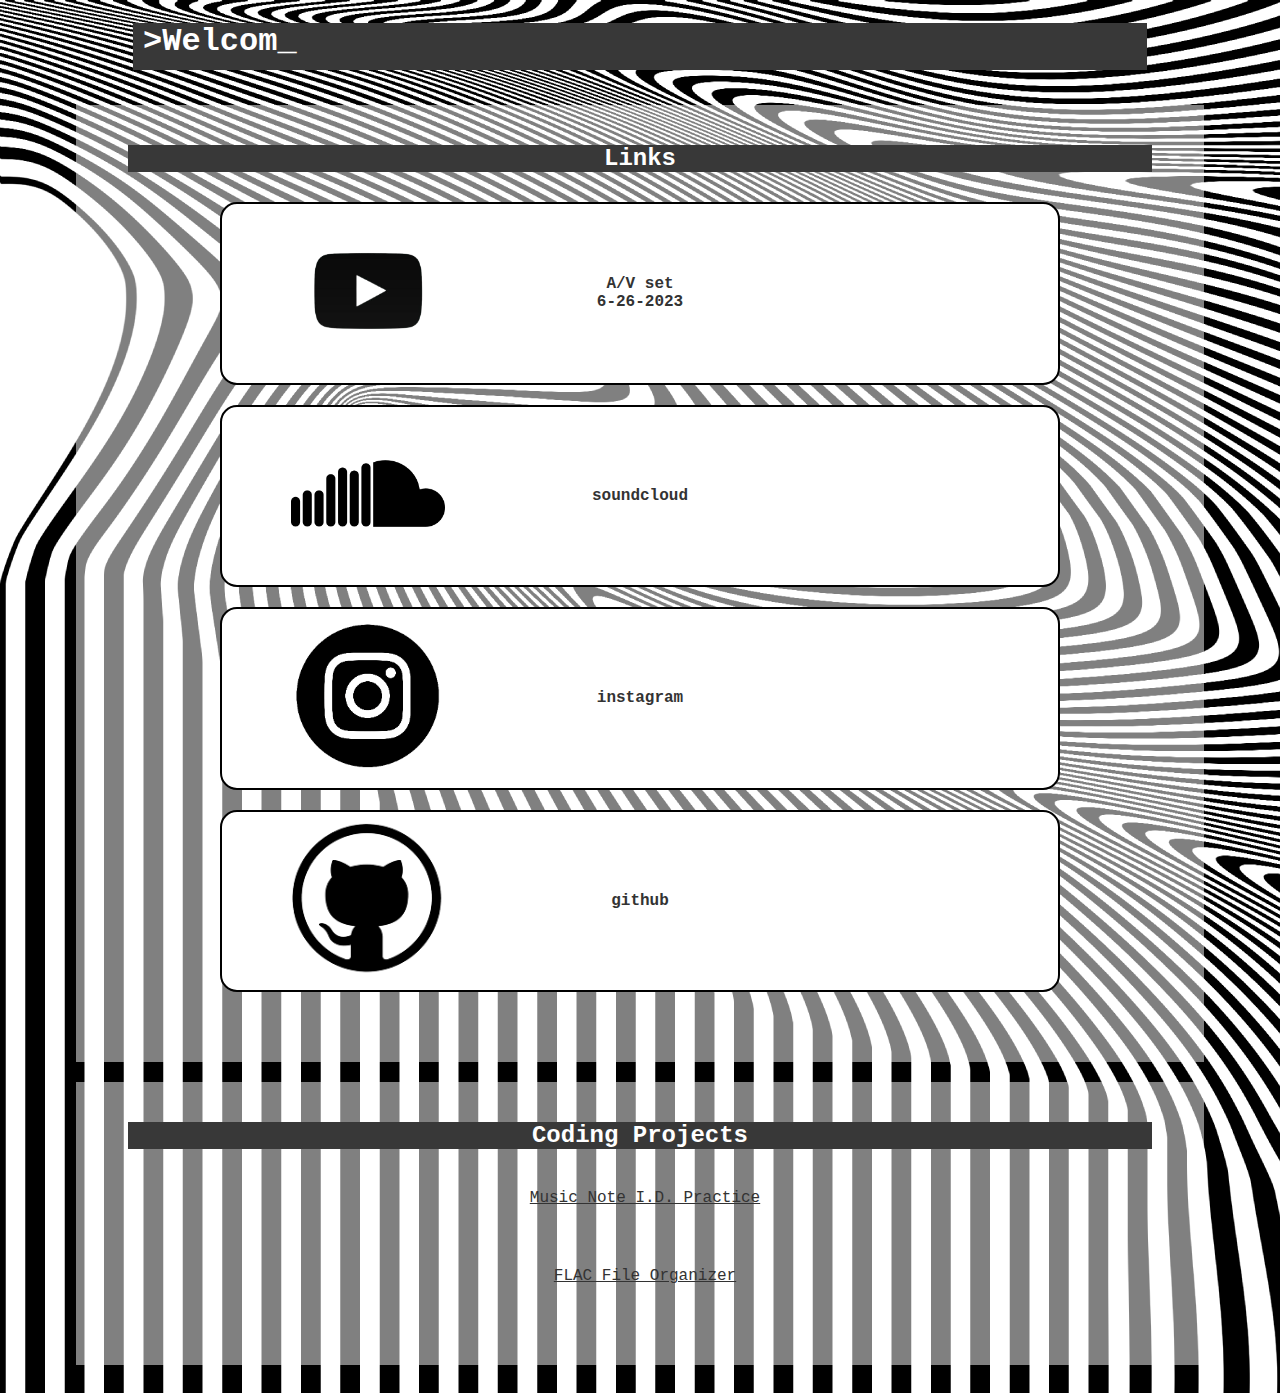
<file: index.html>
<!DOCTYPE html>
<html>
  <head>
      <title>MK Gartner</title>
      <link rel="stylesheet" type="text/css" href="static/css/styles.css">
      <link rel="icon" type="image/x-icon" href="static/media/MKG_favicon.ico">
  </head>
  <body style='background-image: url("static/media/bw_trippp.png")'>
    <div class="container">
      <header class="mainHeader">
        <h1 id="typedText"></h1>
      </header>
    
      <!-- <section id="contactCard" class="fadeIn" style="display: none;">
        <a href="static/media/ParkerMedlin.vcf" id="downloadLink" download>
          <button class="contactCardButton">Download Contact Info</button>
        </a>
      </section> -->
      <section id="linkSection" class="fadeIn">
          <div class="headerDiv"><h2>Links</h2></div>

          <ul class="linkList">
            <a class="listLink" href="https://www.youtube.com/watch?v=2-qtJifs44M">
              <div class="listLinkItem linkListLogo"><img class="logoImage" src="static/media/logos/youtubeLogo.png"></div>
              <div class="listLinkItem"><p>A/V set<br>6-26-2023</p></div>
              <div class="listLinkItem"><p> </p></div>
            </a>
            <a class="listLink" href="https://soundcloud.com/mkgartner">
              <div class="listLinkItem linkListLogo"><img class="logoImage" src="static/media/logos/soundcloudLogo.png"></div>
              <div class="listLinkItem"><p>soundcloud</p></div>
              <div class="listLinkItem"><p> </p></div>
            </a>
            <a class="listLink" href="https://instagram.com/mkgartnerbeats">
              <div class="listLinkItem linkListLogo"><img class="logoImage" src="static/media/logos/instagramLogo.png"></div>
              <div class="listLinkItem"><p>instagram</p></div>
              <div class="listLinkItem"><p></p></div>
            </a>
            <a class="listLink" href="https://github.com/parkermedlin">
              <div class="listLinkItem linkListLogo"><img class="logoImage" src="static/media/logos/githubLogo.png"></div>
              <div class="listLinkItem"><p>github</p></div>
              <div class="listLinkItem"><p> </p></div>
            </a>
          </ul>
      </section>
      <section id="projectsSection" class="fadeIn">
        <div class="headerDiv"><h2>Coding Projects</h2></div>
          <ul>
              <li style="padding: 20px"><a href="https://parkermedlin.github.io/practice-keyboard/">Music Note I.D. Practice</a></li>
          </ul>
          <ul>
            <li style="padding: 20px"><a href="https://github.com/ParkerMedlin/crate-folder-tool/">FLAC File Organizer</a></li>
        </ul>
      </section>
    </div>
  </body>
  <script src="static/js/typewriter.js"></script>
</html>
</file>
<file: static/css/styles.css>
body {
    font-family: "Courier New", Courier, monospace;
}

header {
    padding: 10px;
    text-align: center;
    width: 80vw;
    display: inline-block;
    justify-content: center;
    margin-bottom: 20px;
    
}

header h1 {
    margin: 5px;
    background-color: #383838;
    text-align: left;
    color: white;
    padding-left: 10px;
    padding-bottom: 10px;
}

a {
    margin-left: 10px;
    color: #333;
}

#contactCard {
    display: flex;
    justify-content: center;
}
.container {
    max-width: 800px;
    margin: 0 auto;
    display: flex;
    justify-content: center;
    align-items: center;
    flex-direction: column;
}

section {
    padding: 20px;
    background-color: rgba(255, 255, 255, 0.5); /* Adjust the RGB values to match your color */
    margin-bottom: 20px;
    width: 85vw;
    display: flex;
    justify-content: center;
    align-items: center;
    flex-direction: column;
    padding-bottom: 40px;
    
}

section > * {
    opacity: 1.0;
}

h2 {
    background-color: #383838;
    width: 80vw;
    color: white;
    text-align: center;
    margin-top: 20px;
}

ul {
    list-style: none;
    margin: 0;
    padding: 0;
    width: 75%;
    display: flex;
    justify-content: center;
    align-items: center;
    flex-direction: column;
    padding-bottom: 20px;
}


@keyframes pulse {
    0% {
        transform: scale(1);
        opacity: 1;
    }
    50% {
        transform: scale(1.05);
        opacity: 0.0;
    }
    100% {
        transform: scale(1);
        opacity: 1;
    }
}

.pulse {
    animation: pulse 1s infinite ease-in-out;
}

.listLink {
    border: rgb(0, 0, 0) solid 2px;
    flex-grow: 1;
    padding: 10px;
    width: 100%;
    margin: 10px;
    font-weight: bold;
    border-radius: 17px;
    text-decoration: none;
    display: flex;
    justify-content: space-around;
    align-items: center;
    background-color: white;
}

.promocodep {
    margin-top: 0px;
    padding-top: 0px;
    margin-bottom: 0px;
    padding-bottom: 0px;
    font-size: 1vw;
}

.actualcodep {
    margin-top: 0px;
    padding-top: 0px;
    font-size: 1vw;
}

.linkText {
    margin-bottom: 0px;
    padding-bottom: 0px;
}

.listLinkItem {
    width: 33%;
    text-align: center;
    vertical-align: middle;
}

.contactCardButton {
    height: 30px;
    width: auto;
    background-color: rgb(255, 255, 255);
    border-radius: 5px;
    border: rgb(0, 0, 0) solid 2px;
    color: rgb(0, 0, 0);
}

.headerDiv { 
    display: flex;
    float: left;
}

/* .fadeIn {
    opacity: 0;
    transform: translateY(50px);
    transition: all 1s ease-in-out;
}

.show {
    opacity: 1;
    transform: translateY(0);
} */

.logoImage {
    height: 12vw;
}
</file>
